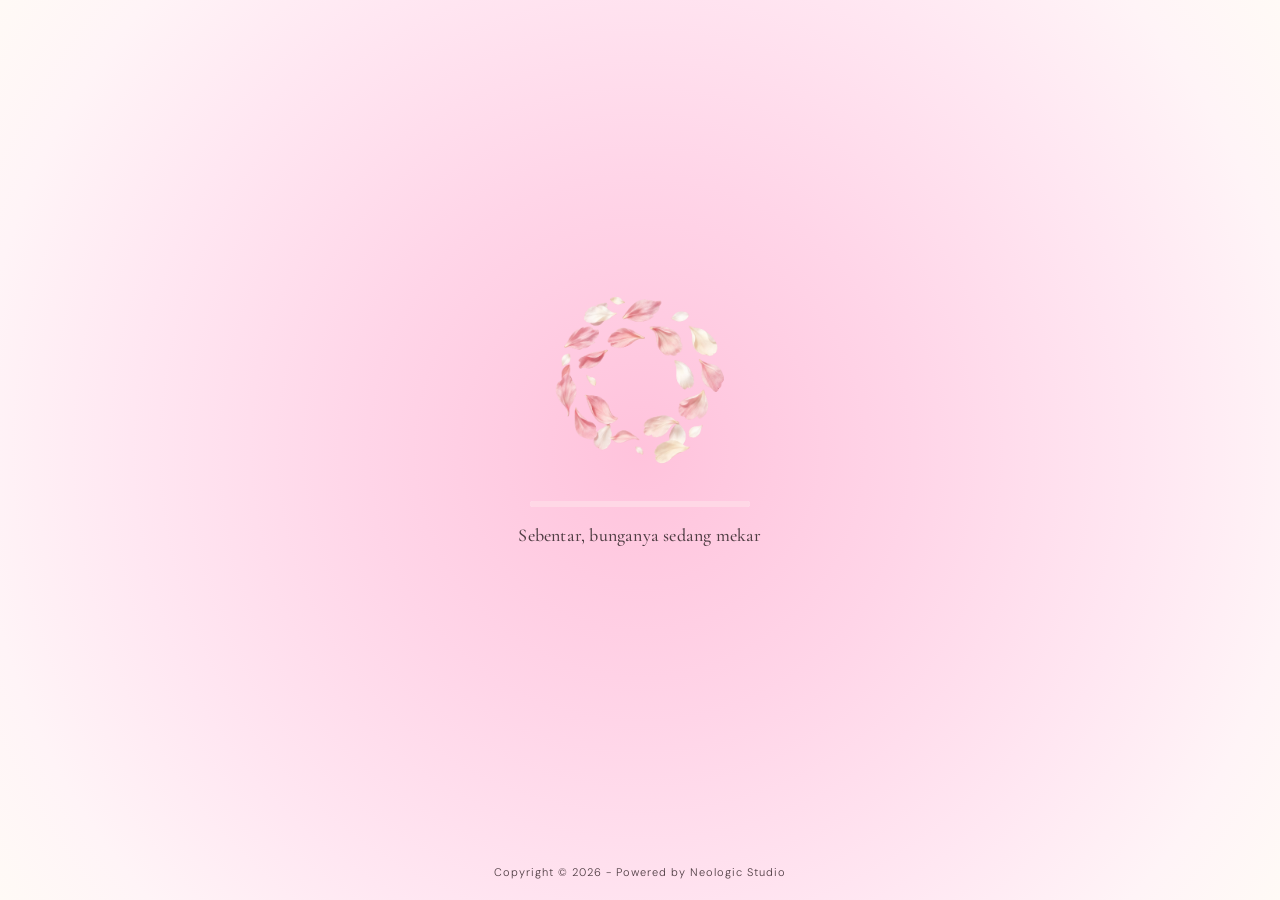
<file: index.html>
<!DOCTYPE html>
<html lang="en">
<head>
    <meta charset="UTF-8">
    <meta name="viewport" content="width=device-width, initial-scale=1.0">

    <title>Loading</title>

    <link rel="preconnect" href="https://fonts.googleapis.com">
    <link rel="preconnect" href="https://fonts.gstatic.com" crossorigin>

    <link href="https://fonts.googleapis.com/css2?family=Cormorant+Garamond:wght@400;500;600&family=DM+Sans:wght@300;400;500&display=swap" rel="stylesheet">

    <link rel="stylesheet" href="style.css">
</head>

<body>

<div class="loading">

    <img src="assets/2.png" class="photo">


    <div class="progress">

        <div class="bar"></div>

    </div>


    <p>Sebentar, bunganya sedang mekar</p>


    <!-- BUTTON MUNCUL SETELAH LOADING -->
    <button id="openBtn">
        Mulai Cerita
    </button>


    <small class="copyright">
        Copyright © 2026 - Powered by Neologic Studio
    </small>


</div>


<script src="script.js"></script>

</body>
</html>
</file>
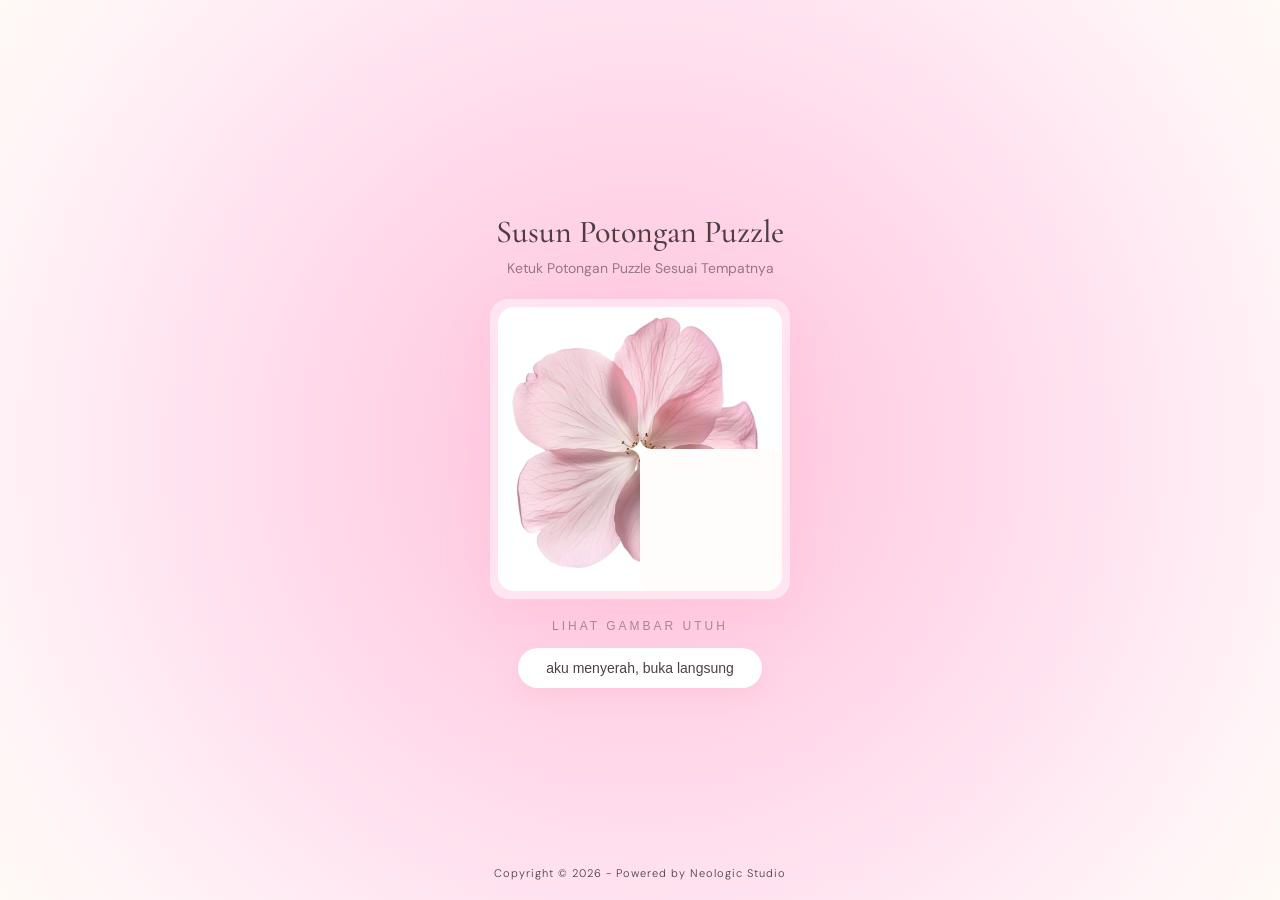
<file: puzzle.html>
<!DOCTYPE html>
<html lang="id">
<head>
    <meta charset="UTF-8">
    <meta name="viewport" content="width=device-width, initial-scale=1.0">

    <title>Puzzle</title>

    <!-- Font -->
    <link rel="preconnect" href="https://fonts.googleapis.com">
    <link rel="preconnect" href="https://fonts.gstatic.com" crossorigin>

    <link href="https://fonts.googleapis.com/css2?family=Cormorant+Garamond:wght@400;500;600&family=DM+Sans:wght@300;400;500&display=swap" rel="stylesheet">

    <link rel="stylesheet" href="puzzle.css">
</head>
<body>

    <main class="container">

        <!-- Judul -->
        <div class="heading">

            <h1>Susun Potongan Puzzle</h1>

            <p>Ketuk Potongan Puzzle Sesuai Tempatnya</p>

        </div>

        <!-- Puzzle -->
        <div class="puzzle-wrapper">

            <div id="puzzle" class="puzzle-board">

                <!-- Tile dibuat otomatis oleh JavaScript -->

            </div>

        </div>

        <!-- Preview -->
        <button class="preview-btn" id="previewBtn">

            <span>LIHAT GAMBAR UTUH</span>

        </button>

        <!-- Tombol Skip -->
        <button class="skip-btn" id="skipBtn">

            aku menyerah, buka langsung

        </button>

    </main>

    <!-- Modal Preview -->
    <div class="modal" id="previewModal">

        <div class="modal-content">

            <button class="close-btn" id="closeModal">
                ✕
            </button>

            <img
                src="assets/1.png"
                alt="Preview"
                class="preview-image"
            >

        </div>

    </div>

     <footer class="copyright">
        Copyright © 2026 - Powered by Neologic Studio
    </footer>


    <script src="puzzle.js"></script>

</body>
</html>
</file>
<file: style.css>
*{
    margin:0;
    padding:0;
    box-sizing:border-box;
}

html,
body{
    width:100%;
    height:100%;
}

body{

    display:flex;
    justify-content:center;
    align-items:center;

    overflow:hidden;

    font-family:'DM Sans',sans-serif;
    font-weight:400;
    font-size:15px;
    line-height:1.5;
    letter-spacing:.2px;

    background:
    radial-gradient(
        circle at center,
        #ffc3dc 0%,
        #ffd5e8 35%,
        #ffe7f2 65%,
        #fff4f7 85%,
        #fffaf6 100%
    );

}


.loading{

    width:100%;
    max-width:400px;

    display:flex;
    flex-direction:column;
    align-items:center;
    justify-content:center;

    padding:20px;

}


/* FOTO */

.photo{

    width:clamp(120px, 18vw, 180px);

    height:auto;

    animation:spin 5s linear infinite;

    object-fit:contain;

}


/* PROGRESS */

.progress{

    margin-top:clamp(20px, 4vw, 35px);

    width:clamp(170px, 35vw, 220px);

    height:6px;

    background:#ffe6ef;

    border-radius:999px;

    overflow:hidden;

}


.bar{

    width:0%;

    height:100%;

    border-radius:999px;

    background:#ffd8e6;

    animation:loading 3s linear forwards;

}


/* TEXT */

p{

    font-family:'Cormorant Garamond',serif;

    font-size:clamp(15px, 3vw, 18px);

    font-weight:500;

    margin-top:15px;

    color:#4f3d43;

    text-align:center;

}


/* ANIMATION */

@keyframes spin{

    from{
        transform:rotate(0deg);
    }

    to{
        transform:rotate(360deg);
    }

}


@keyframes loading{

    from{
        width:0%;
    }

    to{
        width:100%;
    }

}



/* TABLET */

@media (max-width:900px){

    .photo{
        width:160px;
    }


    .progress{
        width:210px;
    }

}



/* MOBILE */

@media (max-width:600px){

    .loading{
        padding:15px;
    }


    .photo{
        width:135px;
    }


    .progress{

        width:180px;

        height:7px;

    }


    p{

        font-size:16px;

    }

}



/* HP KECIL */

@media (max-width:360px){

    .photo{
        width:115px;
    }


    .progress{

        width:160px;

        height:6px;

    }


    p{

        font-size:15px;

    }

}

#openBtn{

    margin-top:25px;

    padding:12px 35px;

    border:none;

    border-radius:999px;

    background:white;

    color:#9b7684;

    font-family:'Cormorant Garamond',serif;
    font-size:14px;

    cursor:pointer;

    opacity:0;

    pointer-events:none;

    transform:translateY(15px);

    transition:.5s;

    box-shadow:
    0 10px 25px rgba(255,180,200,.35);

}


#openBtn.show{

    opacity:1;

    pointer-events:auto;

    transform:translateY(0);

}


#openBtn:hover{

    transform:translateY(-3px);

}

.copyright{

    position:fixed;

    bottom:20px;

    left:50%;

    transform:translateX(-50%);

    font-family:'DM Sans', sans-serif;

    font-size:11px;

    font-weight:300;

    letter-spacing:1px;

    color:#4f3d43;

    white-space:nowrap;

}
</file>
<file: puzzle.css>
*{
    margin:0;
    padding:0;
    box-sizing:border-box;
}


html,
body{
    width:100%;
    min-height:100%;
}


body{

    min-height:100vh;

    display:flex;
    justify-content:center;
    align-items:center;

    overflow:hidden;

    padding:20px;

    font-family:'DM Sans',sans-serif;


    background:
    radial-gradient(
        circle at center,
        #ffc3dc 0%,
        #ffd5e8 35%,
        #ffe7f2 65%,
        #fff4f7 85%,
        #fffaf6 100%
    );

}



/* ========================= */
/* CONTAINER */
/* ========================= */


.container{

    width:100%;

    max-width:520px;

    display:flex;

    flex-direction:column;

    align-items:center;

}



/* ========================= */
/* TITLE */
/* ========================= */


.heading{

    text-align:center;

    margin-bottom:22px;

}


.heading h1{

    font-family:'Cormorant Garamond',serif;

    font-size:32px;

    font-weight:500;

    color:#4f3d43;

}


.heading p{

    margin-top:8px;

    font-size:14px;

    color:#9b7684;

}



/* ========================= */
/* PUZZLE */
/* ========================= */


.puzzle-wrapper{

    width:300px;

    aspect-ratio:1/1;

    padding:8px;

    border-radius:18px;

    background:rgba(255,255,255,.45);

    backdrop-filter:blur(10px);

    box-shadow:
    0 15px 45px rgba(255,182,210,.4);

}



.puzzle-board{

    position:relative;

    width:100%;

    height:100%;


    overflow:hidden;

    border-radius:16px;


    background:white;

}



/* ========================= */
/* TILE */
/* ========================= */


.tile{

    position:absolute;

    width:50%;

    height:50%;


    cursor:pointer;


    background-size:200% 200%;

    background-repeat:no-repeat;


    border-radius:12px;


    transition:

    transform .35s cubic-bezier(.22,1,.36,1),

    opacity .8s ease;

}


.tile:hover{

    filter:brightness(.97);

}



.empty{

    background:#fffdfb !important;

    background-image:none !important;

}



/* ========================= */
/* PREVIEW BUTTON */
/* ========================= */


.preview-btn{

    margin-top:20px;


    border:none;

    background:none;


    cursor:pointer;


    color:#a57b8d;


    font-size:12px;


    letter-spacing:3px;


    transition:.3s;

}


.preview-btn:hover{

    opacity:.7;

}



/* ========================= */
/* SKIP BUTTON */
/* ========================= */


.skip-btn{


    margin-top:15px;


    padding:12px 28px;


    border:none;


    border-radius:999px;


    background:white;


    color:#4d4144;


    font-size:14px;


    cursor:pointer;


    transition:.3s;


    box-shadow:

    0 8px 20px rgba(255,180,200,.35);

}



.skip-btn:hover{

    transform:translateY(-2px);

}



/* ========================= */
/* MODAL */
/* ========================= */


.modal{

    position:fixed;

    inset:0;


    display:none;

    justify-content:center;

    align-items:center;


    background:rgba(0,0,0,.35);


    z-index:999;

}


.modal.active{

    display:flex;

}



.modal-content{

    width:min(90vw,450px);


    position:relative;


    overflow:hidden;


    border-radius:22px;


    background:white;

}



.preview-image{

    width:100%;

    display:block;

}


.close-btn{

    position:absolute;

    top:12px;

    right:12px;


    width:35px;

    height:35px;


    border:none;

    border-radius:50%;


    background:white;


    cursor:pointer;

}





/* ========================= */
/* FLOWER OVERLAY */
/* ========================= */

.flower-overlay{

    position:fixed;

    inset:0;

    width:100vw;

    height:100vh;

    overflow:hidden;

    background:#fff8f8;

    z-index:99999;

}



/* ========================= */
/* FLOWER ITEM */
/* ========================= */


.flower{

    position:absolute;

    object-fit:contain;

    opacity:0;


    width:clamp(150px,20vw,260px);


    transform:
    translate(-50%,-50%)
    scale(0)
    rotate(var(--rotate));


    animation:
    flowerGrow 1.2s cubic-bezier(.22,1,.36,1) forwards;

}



/* ========================= */
/* FLOWER ANIMATION */
/* ========================= */


@keyframes flowerGrow{


    0%{

        opacity:0;

        transform:
        translate(-50%,-50%)
        scale(0)
        rotate(var(--rotate));

    }



    70%{

        opacity:1;

        transform:
        translate(-50%,-50%)
        scale(1.15)
        rotate(var(--rotate));

    }



    100%{

        opacity:1;

        transform:
        translate(-50%,-50%)
        scale(1)
        rotate(var(--rotate));

    }


}



/* ========================= */
/* CENTER TEXT */
/* ========================= */


.flower-text{

    position:absolute;

    left:50%;

    top:50%;


    transform:
    translate(-50%,-50%);


    text-align:center;

    z-index:10;


    color:#4f3d43;


}



.flower-text h1{

    font-family:'Cormorant Garamond',serif;

    font-size:42px;

    font-weight:500;

    letter-spacing:2px;

    margin:0;


}



.flower-text p{

    margin-top:8px;

    font-family:'DM Sans',sans-serif;

    font-size:14px;

    letter-spacing:4px;

    color:#a57b8d;


}



/* ========================= */
/* TABLET */
/* ========================= */


@media(max-width:900px){


    .flower{

        width:260px;

    }


    .flower-text h1{

        font-size:38px;

    }


}



/* ========================= */
/* MOBILE */
/* ========================= */


@media(max-width:600px){

     body{

        align-items:flex-start;

        padding-top:100px;

    }


    .container{

        justify-content:flex-start;

    }


    .heading{

        margin-bottom:15px;

    }


    .heading h1{

        font-size:28px;

    }


    .heading p{

        margin-top:5px;

        font-size:13px;

    }

    .flower-overlay{

        width:100vw;

        height:100vh;

    }



    .flower{

        width:280px;

    }



    .flower-text h1{

        font-size:32px;

    }



    .flower-text p{

        font-size:12px;

        letter-spacing:3px;

    }


}



/* ========================= */
/* SMALL PHONE */
/* ========================= */


@media(max-width:360px){


    .flower{

        width:240px;

    }


    .flower-text h1{

        font-size:28px;

    }


}

.copyright{

    position:fixed;

    bottom:20px;

    left:50%;

    transform:translateX(-50%);

    font-family:'DM Sans', sans-serif;

    font-size:11px;

    font-weight:300;

    letter-spacing:1px;

    color:#4f3d43;

    white-space:nowrap;

}
</file>
